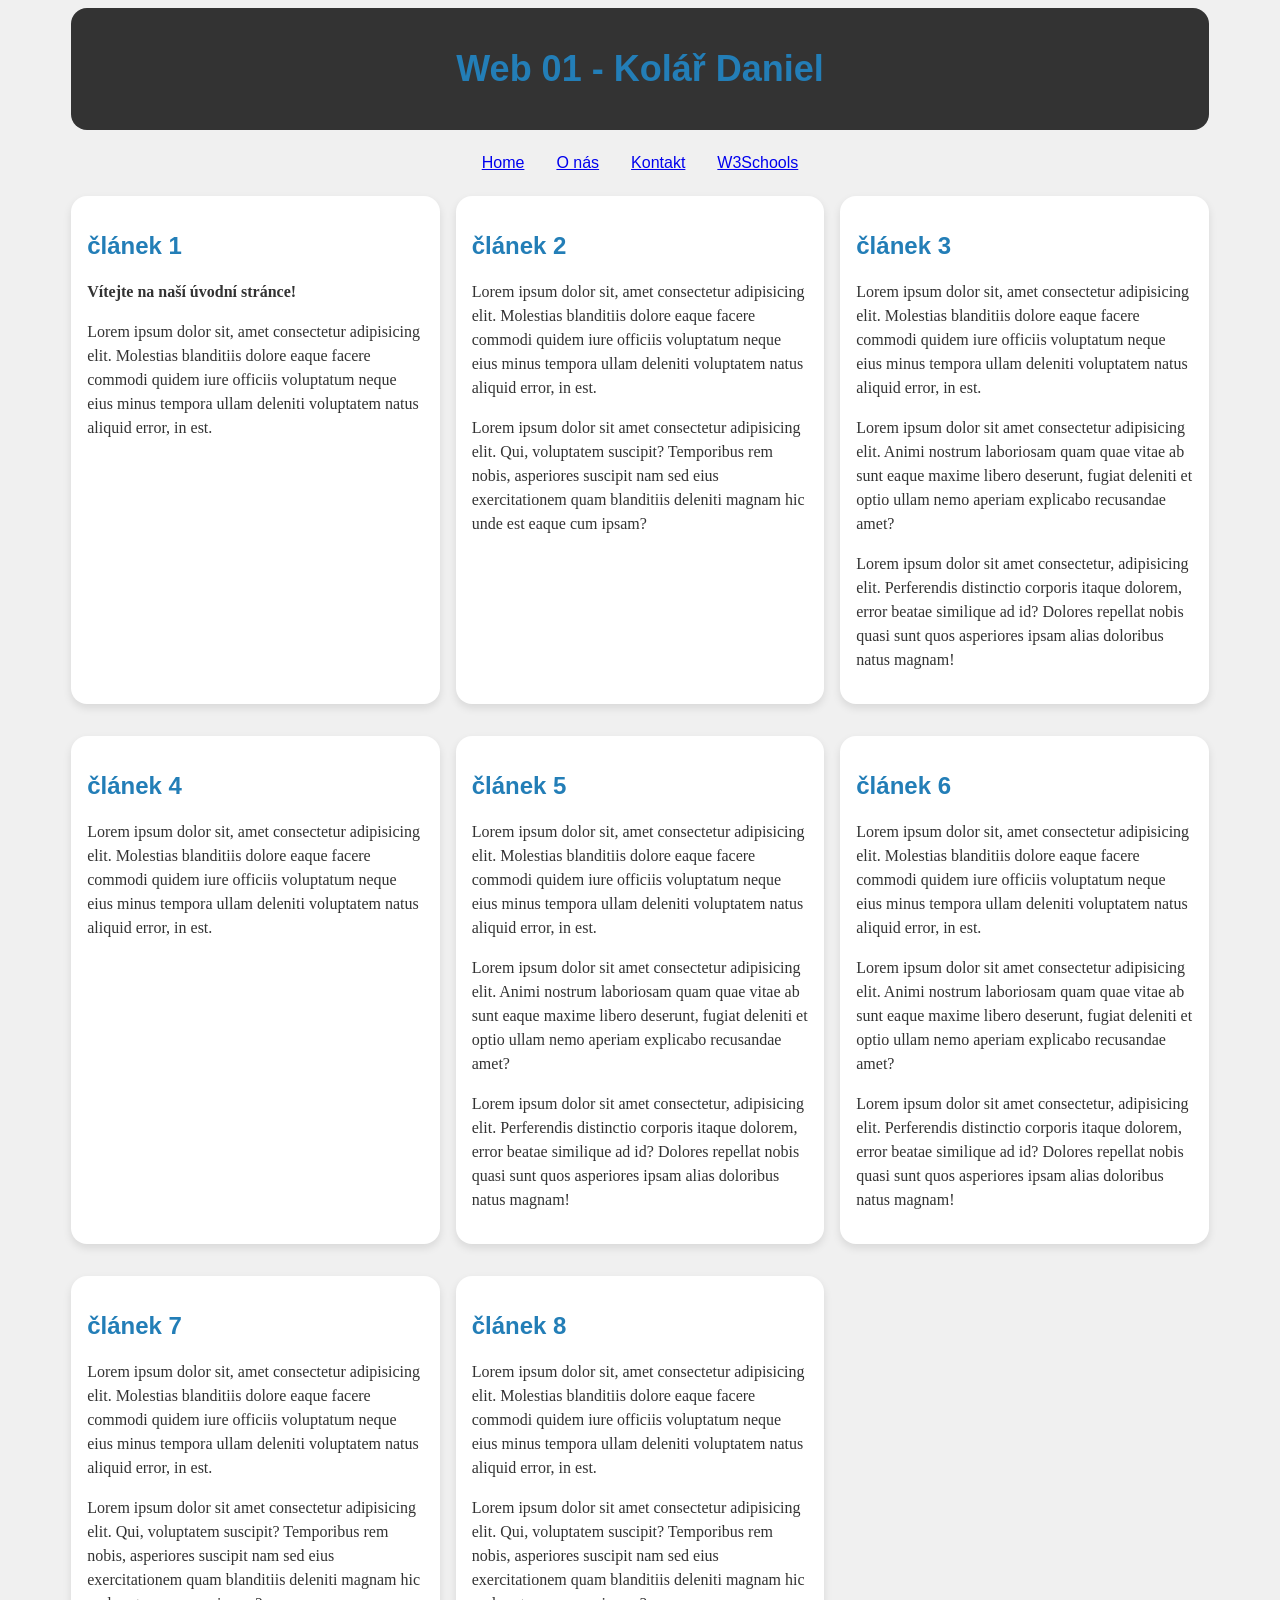
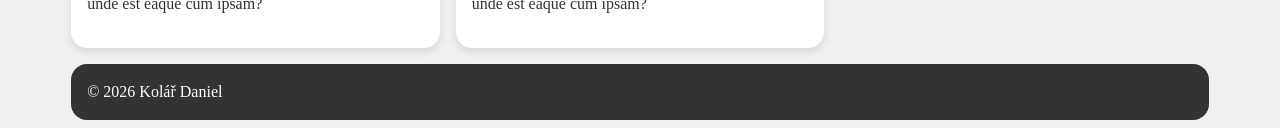
<file: skupinaA/01-zakladni-web/index.html>
<!DOCTYPE html>
<html lang="en">
<head>
    <meta charset="UTF-8">
    <meta name="viewport" content="width=device-width, initial-scale=1.0">
    <link rel="stylesheet" href="styles/style.css">
    <title>Web 01 - Kolář Daniel</title>
</head>
<body>
    <div class="page-wrapper">
        <header>
            <h1>Web 01 - Kolář Daniel</h1>
        </header>

        <nav>
            <ul>
                <li><a href="index.html">Home</a></li>
                <li><a href="#">O nás</a></li>
                <li><a href="#">Kontakt</a></li>
                <li><a href="https://www.w3schools.com/html/">W3Schools</a></li>
            </ul>
        </nav>

        <main>
            <section class="grid-container">
                <article class="card">
                    <h2>článek 1</h2>
                    <p><b>Vítejte na naší úvodní stránce!</p></b></p>
                    <p>Lorem ipsum dolor sit, amet consectetur adipisicing elit. Molestias blanditiis dolore eaque facere commodi quidem iure officiis voluptatum neque eius minus tempora ullam deleniti voluptatem natus aliquid error, in est.</p>
                </article>

                <article class="card">
                    <h2>článek 2</h2>
                    <p>Lorem ipsum dolor sit, amet consectetur adipisicing elit. Molestias blanditiis dolore eaque facere commodi quidem iure officiis voluptatum neque eius minus tempora ullam deleniti voluptatem natus aliquid error, in est.</p>
                    <p>Lorem ipsum dolor sit amet consectetur adipisicing elit. Qui, voluptatem suscipit? Temporibus rem nobis, asperiores suscipit nam sed eius exercitationem quam blanditiis deleniti magnam hic unde est eaque cum ipsam?</p>
                </article>

                <article class="card">
                    <h2>článek 3</h2>
                    <p>Lorem ipsum dolor sit, amet consectetur adipisicing elit. Molestias blanditiis dolore eaque facere commodi quidem iure officiis voluptatum neque eius minus tempora ullam deleniti voluptatem natus aliquid error, in est.</p>
                    <p>Lorem ipsum dolor sit amet consectetur adipisicing elit. Animi nostrum laboriosam quam quae vitae ab sunt eaque maxime libero deserunt, fugiat deleniti et optio ullam nemo aperiam explicabo recusandae amet?</p>
                    <p>Lorem ipsum dolor sit amet consectetur, adipisicing elit. Perferendis distinctio corporis itaque dolorem, error beatae similique ad id? Dolores repellat nobis quasi sunt quos asperiores ipsam alias doloribus natus magnam!</p>
                </article>

                <article class="card">
                    <h2>článek 4</h2>
                    <p>Lorem ipsum dolor sit, amet consectetur adipisicing elit. Molestias blanditiis dolore eaque facere commodi quidem iure officiis voluptatum neque eius minus tempora ullam deleniti voluptatem natus aliquid error, in est.</p>
                </article>

                <article class="card">
                    <h2>článek 5</h2>
                    <p>Lorem ipsum dolor sit, amet consectetur adipisicing elit. Molestias blanditiis dolore eaque facere commodi quidem iure officiis voluptatum neque eius minus tempora ullam deleniti voluptatem natus aliquid error, in est.</p>
                    <p>Lorem ipsum dolor sit amet consectetur adipisicing elit. Animi nostrum laboriosam quam quae vitae ab sunt eaque maxime libero deserunt, fugiat deleniti et optio ullam nemo aperiam explicabo recusandae amet?</p>
                    <p>Lorem ipsum dolor sit amet consectetur, adipisicing elit. Perferendis distinctio corporis itaque dolorem, error beatae similique ad id? Dolores repellat nobis quasi sunt quos asperiores ipsam alias doloribus natus magnam!</p>
                </article>

                <article class="card">
                    <h2>článek 6</h2>
                    <p>Lorem ipsum dolor sit, amet consectetur adipisicing elit. Molestias blanditiis dolore eaque facere commodi quidem iure officiis voluptatum neque eius minus tempora ullam deleniti voluptatem natus aliquid error, in est.</p>
                    <p>Lorem ipsum dolor sit amet consectetur adipisicing elit. Animi nostrum laboriosam quam quae vitae ab sunt eaque maxime libero deserunt, fugiat deleniti et optio ullam nemo aperiam explicabo recusandae amet?</p>
                    <p>Lorem ipsum dolor sit amet consectetur, adipisicing elit. Perferendis distinctio corporis itaque dolorem, error beatae similique ad id? Dolores repellat nobis quasi sunt quos asperiores ipsam alias doloribus natus magnam!</p>
                </article>

                <article class="card">
                    <h2>článek 7</h2>
                    <p>Lorem ipsum dolor sit, amet consectetur adipisicing elit. Molestias blanditiis dolore eaque facere commodi quidem iure officiis voluptatum neque eius minus tempora ullam deleniti voluptatem natus aliquid error, in est.</p>
                    <p>Lorem ipsum dolor sit amet consectetur adipisicing elit. Qui, voluptatem suscipit? Temporibus rem nobis, asperiores suscipit nam sed eius exercitationem quam blanditiis deleniti magnam hic unde est eaque cum ipsam?</p>
                </article>

                <article class="card">
                    <h2>článek 8</h2>
                    <p>Lorem ipsum dolor sit, amet consectetur adipisicing elit. Molestias blanditiis dolore eaque facere commodi quidem iure officiis voluptatum neque eius minus tempora ullam deleniti voluptatem natus aliquid error, in est.</p>
                    <p>Lorem ipsum dolor sit amet consectetur adipisicing elit. Qui, voluptatem suscipit? Temporibus rem nobis, asperiores suscipit nam sed eius exercitationem quam blanditiis deleniti magnam hic unde est eaque cum ipsam?</p>
                </article>
            </section>
        </main>

        <footer>
            <p>&copy; 2026 Kolář&nbsp;Daniel</p>
        </footer>

    </div>
</body>
</html>
</file>
<file: skupinaA/01-zakladni-web/styles/style.css>
/*
Základní Syntaxe CSS 

selector {
    vlastnosti: hodnoty;
}

Selector - určuje, na které elementy se bude styl vztahovat
Vlastnosti - určují, jak se bude element zobrazovat
Hodnoty - určují konkrétní nastavení pro danou vlastnost
*/

body {
    background-color: #f0f0f0;
    font-family: Arial, Helvetica, sans-serif;
    color: #333;
}

p {
    font-family: 'Times New Roman', Times, serif;
    font-size: 16px;
    line-height: 1.5;
    max-width: fit-content;
}

h1 {
    font-size: 36px;
    text-align: center;
    color: #007BFF;
}

h1, h2, h3 {
    color: #237eb7;
}

header, footer {
    background-color: #333;
    color: white;
    padding: 1rem /* 16px */;
    text-align: center;
    border-radius: 16px;
}

footer p {
    margin: unset;
}

.grid-container {
    display: grid;
    grid-template-columns: repeat(auto-fit, minmax(350px, 1fr));
    gap: 1rem /* 16px */;
}

.page-wrapper {
    width: 90%;
    margin: 0 auto;
}

.card {
    background-color: white;
    border-radius: 16px;
    box-shadow: 0 4px 8px rgba(0, 0, 0, 0.1);
    padding: 1rem /* 16px */;
    margin-bottom: 1rem /* 16px */;
}
nav ul {
    list-style: none;
    padding: 0;
    margin: 0;
    display: flex;
    gap: 1rem /* 16px */;
    margin-top: 1rem /* 16px */;
}

nav {
    display: flex;
    justify-content: center;
    gap: 1rem /* 16px */;
    margin-bottom: 1rem /* 16px */;
}

nav li {
    box-sizing: border-box;
    padding: 0.5rem /* 8px */;
    border-radius: 8px;
    transition: background-color 0.3s ease;
}

nav li:hover {
    background-color: #0080ff;
    color: white;
}
</file>
